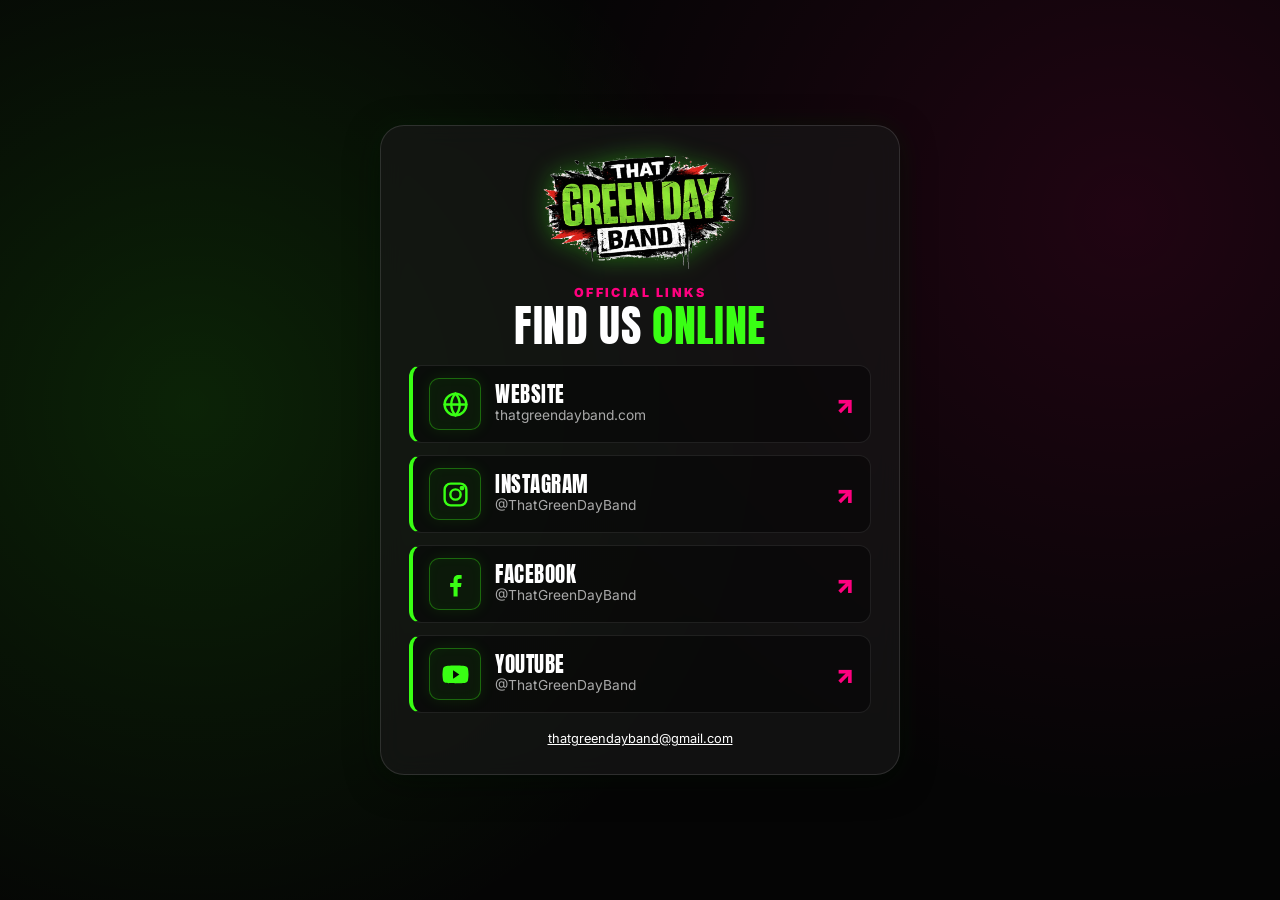
<file: link-farm.html>
<!DOCTYPE html>
<html lang="en">
<head>
    <meta charset="UTF-8">
    <meta name="viewport" content="width=device-width, initial-scale=1.0, viewport-fit=cover">
    <meta name="theme-color" content="#050505">
    <meta name="description" content="Official links for That Green Day Band.">
	
	<link rel="icon" type="image/png" href="/favicon/favicon-96x96.png" sizes="96x96" />
	<link rel="icon" type="image/svg+xml" href="/favicon/favicon.svg" />
	<link rel="shortcut icon" href="/favicon/favicon.ico" />
	<link rel="apple-touch-icon" sizes="180x180" href="/favicon/apple-touch-icon.png" />
	<link rel="manifest" href="/favicon/site.webmanifest" />
	
    <title>That Green Day Band | Official Links</title>

    <style>
        @import url('https://fonts.googleapis.com/css2?family=Anton&family=Inter:wght@400;700;900&display=swap');

        :root {
            --neon-green: #39FF14;
            --hot-pink: #FF007F;
            --dark-bg: #050505;
            --glass-bg: rgba(25, 25, 25, 0.68);
            --glass-border: rgba(255, 255, 255, 0.12);
        }

        * {
            margin: 0;
            padding: 0;
            box-sizing: border-box;
        }

        html,
        body {
            width: 100%;
            height: 100%;
            overflow: hidden;
        }

        body {
            min-height: 100vh;
            min-height: 100svh;
            min-height: 100dvh;
            background-color: var(--dark-bg);
            background-image:
                radial-gradient(circle at 15% 45%, rgba(57, 255, 20, 0.12) 0%, transparent 48%),
                radial-gradient(circle at 88% 24%, rgba(255, 0, 127, 0.11) 0%, transparent 45%);
            color: #fff;
            font-family: 'Inter', sans-serif;
        }

        .link-farm-shell {
            width: 100%;
            height: 100vh;
            height: 100svh;
            height: 100dvh;
            display: flex;
            align-items: center;
            justify-content: center;
            padding:
                max(12px, env(safe-area-inset-top))
                max(12px, env(safe-area-inset-right))
                max(12px, env(safe-area-inset-bottom))
                max(12px, env(safe-area-inset-left));
            overflow: hidden;
        }

        .link-card {
            width: min(100%, 520px);
            max-height: 100%;
            display: flex;
            flex-direction: column;
            justify-content: center;
            gap: clamp(10px, 2vh, 18px);
            padding: clamp(16px, 4vw, 28px);
            background: var(--glass-bg);
            -webkit-backdrop-filter: blur(12px);
            backdrop-filter: blur(12px);
            border: 1px solid var(--glass-border);
            border-radius: 24px;
            box-shadow: 0 8px 32px rgba(0, 0, 0, 0.55), 0 0 30px rgba(57, 255, 20, 0.06);
            overflow: hidden;
        }

        .link-farm-header {
            flex: 0 1 auto;
            min-height: 0;
            text-align: center;
        }

        .band-logo-link {
            display: inline-flex;
            align-items: center;
            justify-content: center;
            max-width: 100%;
            line-height: 0;
        }

        .band-logo {
            display: block;
            width: min(68vw, 280px);
            max-width: 100%;
            max-height: clamp(68px, 17vh, 118px);
            object-fit: contain;
            filter: drop-shadow(0 0 12px rgba(57, 255, 20, 0.38));
        }

        .eyebrow {
            margin-top: clamp(5px, 1vh, 10px);
            color: var(--hot-pink);
            font-size: clamp(0.65rem, 2.5vw, 0.78rem);
            font-weight: 900;
            letter-spacing: 0.2em;
            text-transform: uppercase;
        }

        .page-title {
            margin-top: 3px;
            font-family: 'Anton', sans-serif;
            font-size: clamp(1.75rem, 8vw, 2.75rem);
            font-weight: 400;
            line-height: 1;
            letter-spacing: 0.015em;
            text-transform: uppercase;
        }

        .page-title span {
            color: var(--neon-green);
        }

        .link-grid {
            flex: 0 1 auto;
            min-height: 0;
            display: grid;
            grid-template-columns: 1fr;
            gap: clamp(8px, 1.4vh, 12px);
        }

        .social-link {
            min-width: 0;
            min-height: clamp(52px, 8.2vh, 68px);
            display: grid;
            grid-template-columns: clamp(42px, 12vw, 52px) minmax(0, 1fr) auto;
            align-items: center;
            gap: clamp(9px, 3vw, 14px);
            padding: clamp(8px, 1.5vh, 12px) clamp(11px, 3vw, 16px);
            color: #fff;
            background: rgba(0, 0, 0, 0.42);
            border: 1px solid rgba(255, 255, 255, 0.09);
            border-left: 4px solid var(--neon-green);
            border-radius: 12px;
            text-decoration: none;
            -webkit-tap-highlight-color: transparent;
            touch-action: manipulation;
            transition: transform 0.2s ease, background 0.2s ease, border-color 0.2s ease;
        }

        .social-link:hover,
        .social-link:focus-visible {
            background: rgba(0, 0, 0, 0.68);
            border-color: rgba(57, 255, 20, 0.5);
            transform: translateX(5px);
            outline: none;
        }

        .social-link:active {
            transform: scale(0.985);
        }

        .platform-icon {
            width: clamp(42px, 12vw, 52px);
            aspect-ratio: 1;
            display: grid;
            place-items: center;
            color: var(--neon-green);
            border: 1px solid rgba(57, 255, 20, 0.35);
            border-radius: 10px;
            background: rgba(57, 255, 20, 0.055);
            box-shadow:
                inset 0 0 12px rgba(57, 255, 20, 0.04),
                0 0 15px rgba(57, 255, 20, 0.10);
        }

        .platform-icon svg {
            width: 58%;
            height: 58%;
            display: block;
            fill: none;
            stroke: currentColor;
            stroke-width: 2;
            stroke-linecap: round;
            stroke-linejoin: round;
        }

        .platform-icon-facebook svg,
        .platform-icon-youtube svg {
            fill: currentColor;
            stroke: none;
        }

        .link-copy {
            min-width: 0;
            display: flex;
            flex-direction: column;
            gap: 2px;
        }

        .link-copy strong {
            font-family: 'Anton', sans-serif;
            font-size: clamp(1.03rem, 4.5vw, 1.3rem);
            font-weight: 400;
            line-height: 1.05;
            letter-spacing: 0.025em;
            text-transform: uppercase;
        }

        .link-copy small {
            min-width: 0;
            overflow: hidden;
            color: #aaa;
            font-size: clamp(0.7rem, 3vw, 0.86rem);
            line-height: 1.15;
            text-overflow: ellipsis;
            white-space: nowrap;
        }

        .link-arrow {
            color: var(--hot-pink);
            font-size: clamp(1.2rem, 5vw, 1.55rem);
            font-weight: 900;
            line-height: 1;
        }

        /* Keep the full page visible on short phones without vertical scrolling. */
        @media (max-height: 620px) and (orientation: portrait) {
            .link-card {
                gap: 8px;
                padding-top: 12px;
                padding-bottom: 12px;
            }

            .band-logo {
                max-height: 68px;
            }

            .eyebrow {
                margin-top: 3px;
            }

            .page-title {
                font-size: 1.65rem;
            }

            .link-grid {
                gap: 7px;
            }

            .social-link {
                min-height: 48px;
                padding-top: 6px;
                padding-bottom: 6px;
            }

            .platform-icon {
                width: 40px;
            }
        }

        /* Also remain non-scrollable if a phone is rotated sideways. */
        @media (orientation: landscape) and (max-height: 540px) {
            .link-card {
                width: min(100%, 820px);
                display: grid;
                grid-template-columns: minmax(170px, 0.8fr) minmax(0, 1.5fr);
                align-items: center;
                gap: 16px;
                padding: 14px;
            }

            .band-logo {
                width: min(30vw, 230px);
                max-height: 90px;
            }

            .page-title {
                font-size: clamp(1.55rem, 4vw, 2.2rem);
            }

            .link-grid {
                grid-template-columns: repeat(2, minmax(0, 1fr));
                gap: 8px;
            }

            .social-link {
                min-height: 62px;
                grid-template-columns: 42px minmax(0, 1fr) auto;
                padding: 8px 10px;
            }

            .platform-icon {
                width: 42px;
            }
        }

        @media (prefers-reduced-motion: reduce) {
            .social-link {
                transition: none;
            }
        }
		
		#contactLink a {
			color: #fff;
			cursor: pointer;
			transition: color 0.3s;
		}
		#contactLink a:hover {
			color: var(--hot-pink);;
		}

    </style>

    <!-- Google Tag Manager: matches the main website so QR visits can be measured there too. -->
    <script>
        (function(w,d,s,l,i){w[l]=w[l]||[];w[l].push({'gtm.start':
        new Date().getTime(),event:'gtm.js'});var f=d.getElementsByTagName(s)[0],
        j=d.createElement(s),dl=l!='dataLayer'?'&l='+l:'';j.async=true;j.src=
        'https://www.googletagmanager.com/gtm.js?id='+i+dl;f.parentNode.insertBefore(j,f);
        })(window,document,'script','dataLayer','GTM-5FFG852B');
    </script>
</head>
<body>
    <!-- Google Tag Manager (noscript) -->
    <noscript>
        <iframe src="https://www.googletagmanager.com/ns.html?id=GTM-5FFG852B"
                height="0" width="0" style="display:none;visibility:hidden"></iframe>
    </noscript>

    <main class="link-farm-shell">
        <section class="link-card" aria-labelledby="linkFarmTitle">
            <header class="link-farm-header">
                <a class="band-logo-link" href="https://thatgreendayband.com/" aria-label="Visit the That Green Day Band website">
                    <img class="band-logo" src="logo.png" alt="That Green Day Band">
                </a>
                <p class="eyebrow">Official Links</p>
                <h1 class="page-title" id="linkFarmTitle">Find Us <span>Online</span></h1>
            </header>

            <!-- Social icons are embedded as inline SVGs, so no separate icon files are required. -->
            <nav class="link-grid" aria-label="That Green Day Band official links">
                <a class="social-link" href="https://thatgreendayband.com/" target="_blank" rel="noopener noreferrer" aria-label="Visit thatgreendayband.com">
                    <span class="platform-icon platform-icon-website" aria-hidden="true">
                        <svg viewBox="0 0 24 24" role="img">
                            <circle cx="12" cy="12" r="9"></circle>
                            <path d="M3 12h18"></path>
                            <path d="M12 3c2.3 2.45 3.5 5.45 3.5 9S14.3 18.55 12 21"></path>
                            <path d="M12 3C9.7 5.45 8.5 8.45 8.5 12S9.7 18.55 12 21"></path>
                        </svg>
                    </span>
                    <span class="link-copy">
                        <strong>Website</strong>
                        <small>thatgreendayband.com</small>
                    </span>
                    <span class="link-arrow" aria-hidden="true">↗</span>
                </a>

                <a class="social-link" href="https://www.instagram.com/thatgreendayband/" target="_blank" rel="noopener noreferrer" aria-label="Follow That Green Day Band on Instagram">
                    <span class="platform-icon platform-icon-instagram" aria-hidden="true">
                        <svg viewBox="0 0 24 24" role="img">
                            <rect x="3" y="3" width="18" height="18" rx="5"></rect>
                            <circle cx="12" cy="12" r="4.25"></circle>
                            <circle cx="17.4" cy="6.7" r="1"></circle>
                        </svg>
                    </span>
                    <span class="link-copy">
                        <strong>Instagram</strong>
                        <small>@ThatGreenDayBand</small>
                    </span>
                    <span class="link-arrow" aria-hidden="true">↗</span>
                </a>

                <a class="social-link" href="https://www.facebook.com/thatgreendayband" target="_blank" rel="noopener noreferrer" aria-label="Follow That Green Day Band on Facebook">
                    <span class="platform-icon platform-icon-facebook" aria-hidden="true">
                        <svg viewBox="0 0 24 24" role="img">
                            <path d="M13.75 22v-8h2.8l.42-3.2h-3.22V8.75c0-.93.26-1.56 1.61-1.56h1.72V4.34c-.3-.04-1.32-.13-2.52-.13-2.49 0-4.2 1.52-4.2 4.32v2.27H7.55V14h2.81v8h3.39z"></path>
                        </svg>
                    </span>
                    <span class="link-copy">
                        <strong>Facebook</strong>
                        <small>@ThatGreenDayBand</small>
                    </span>
                    <span class="link-arrow" aria-hidden="true">↗</span>
                </a>

                <a class="social-link" href="https://www.youtube.com/@ThatGreenDayBand" target="_blank" rel="noopener noreferrer" aria-label="Watch That Green Day Band on YouTube">
                    <span class="platform-icon platform-icon-youtube" aria-hidden="true">
                        <svg viewBox="0 0 24 24" role="img">
                            <path d="M22.3 7.1a2.8 2.8 0 0 0-2-2C18.55 4.6 12 4.6 12 4.6s-6.55 0-8.3.5a2.8 2.8 0 0 0-2 2A29.2 29.2 0 0 0 1.2 12a29.2 29.2 0 0 0 .5 4.9 2.8 2.8 0 0 0 2 2c1.75.5 8.3.5 8.3.5s6.55 0 8.3-.5a2.8 2.8 0 0 0 2-2 29.2 29.2 0 0 0 .5-4.9 29.2 29.2 0 0 0-.5-4.9z"></path>
                            <path d="M10 15.5 15.2 12 10 8.5v7z" fill="#050505"></path>
                        </svg>
                    </span>
                    <span class="link-copy">
                        <strong>YouTube</strong>
                        <small>@ThatGreenDayBand</small>
                    </span>
                    <span class="link-arrow" aria-hidden="true">↗</span>
                </a>
            </nav>
			<p id="contactLink" style="margin:auto;text-align:center;font-size:.8em;font-weight:normal;"><a href="mailto:thatgreendayband@gmail.com" target="_blank">thatgreendayband@gmail.com</a></p>
        </section>
    </main>
</body>
</html>
</file>
